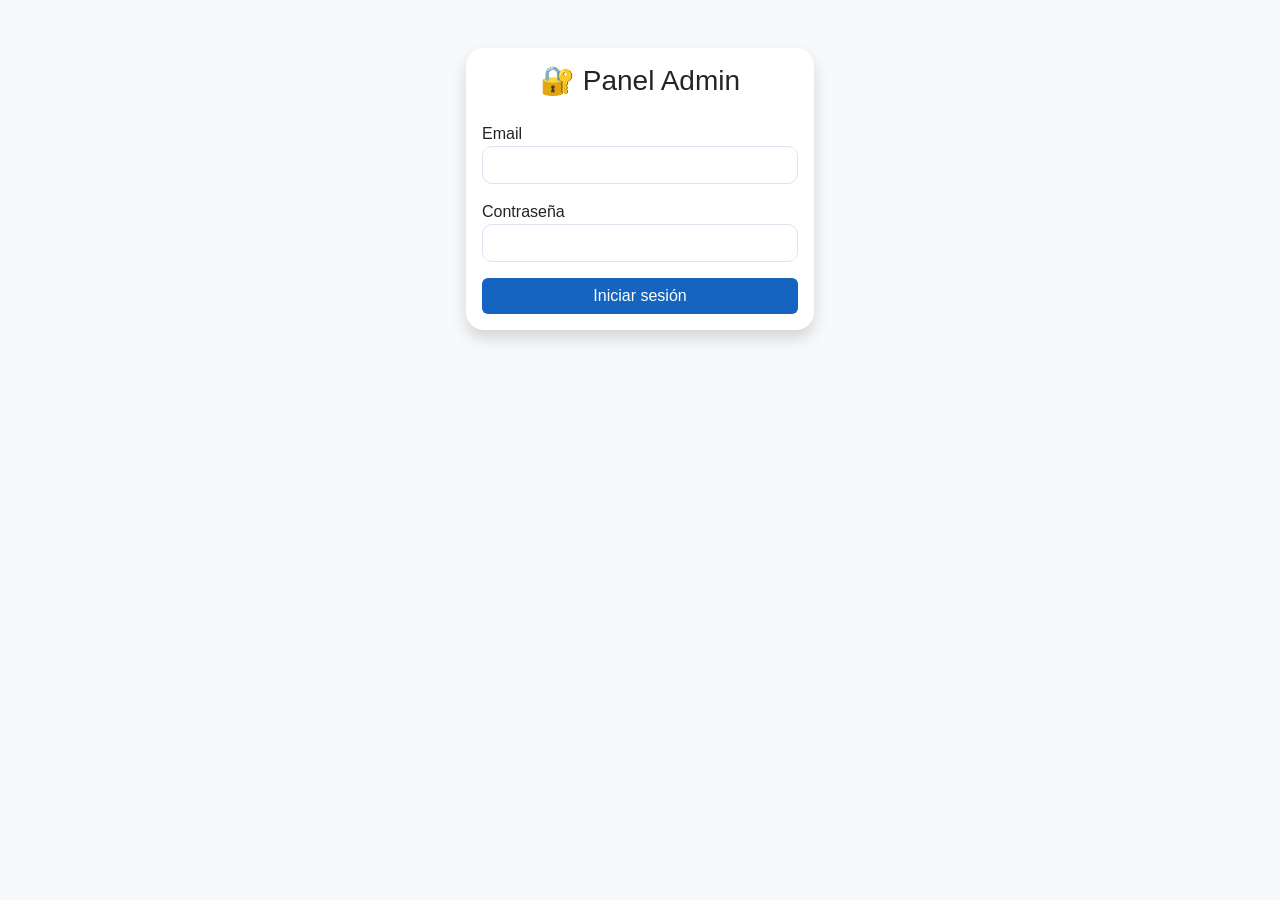
<file: Fase 2/Evidencias Proyecto/Evidencias de sistema/Aplicacion/anticipa_backend/static/admin/index.html>
<!DOCTYPE html>
<html lang="es">
<head>
    <meta charset="UTF-8">
    <meta name="viewport" content="width=device-width, initial-scale=1.0">
    <title>Admin - Anticipa</title>
    <link href="https://cdn.jsdelivr.net/npm/bootstrap@5.3.0/dist/css/bootstrap.min.css" rel="stylesheet">
    <link rel="stylesheet" href="styles.css">
</head>
<body class="bg-light">
    <div class="container">
        <div class="row justify-content-center mt-5">
            <div class="col-md-4">
                <div class="card shadow">
                    <div class="card-body">
                        <h3 class="text-center mb-4">🔐 Panel Admin</h3>
                        <div id="error" class="alert alert-danger d-none"></div>
                        <form id="loginForm">
                            <div class="mb-3">
                                <label>Email</label>
                                <input type="email" id="email" class="form-control" required>
                            </div>
                            <div class="mb-3">
                                <label>Contraseña</label>
                                <input type="password" id="password" class="form-control" required>
                            </div>
                            <button type="submit" class="btn btn-primary w-100">Iniciar sesión</button>
                        </form>
                    </div>
                </div>
            </div>
        </div>
    </div>
    <script src="app.js"></script>
</body>
</html>
</file>
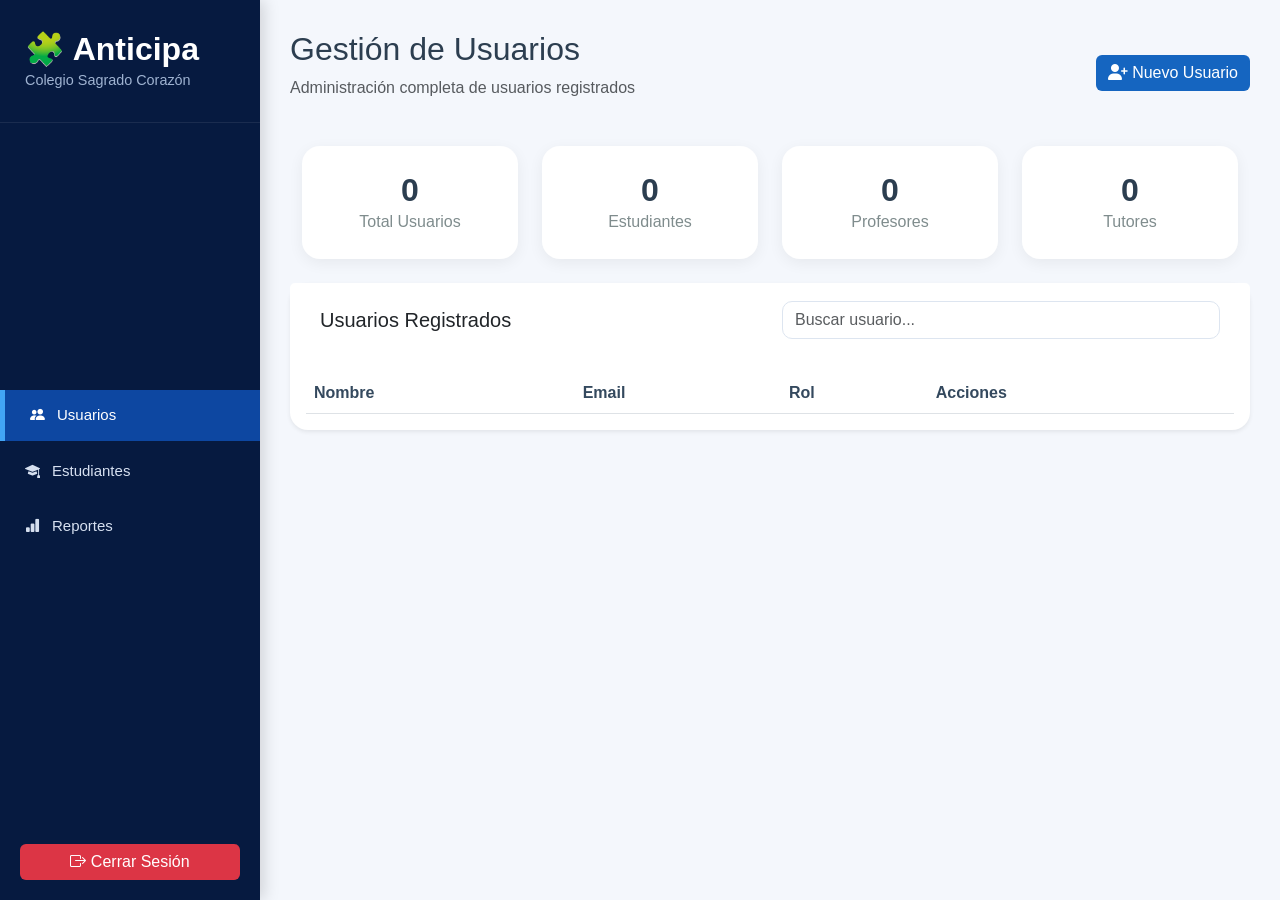
<file: Fase 2/Evidencias Proyecto/Evidencias de sistema/Aplicacion/anticipa_backend/static/admin/usuarios.html>
<!DOCTYPE html>
<html lang="es">

<head>
    <meta charset="UTF-8">
    <meta name="viewport" content="width=device-width, initial-scale=1.0">
    <title>Usuarios - Anticipa Admin</title>

    <link href="https://cdn.jsdelivr.net/npm/bootstrap@5.3.0/dist/css/bootstrap.min.css" rel="stylesheet">

    <link rel="stylesheet" href="https://cdnjs.cloudflare.com/ajax/libs/font-awesome/6.5.1/css/all.min.css">

    <link href="https://cdn.jsdelivr.net/npm/bootstrap-icons@1.11.3/font/bootstrap-icons.css" rel="stylesheet">

    <link rel="stylesheet" href="styles.css">

</head>

<body>

<div class="wrapper">

    <!-- SIDEBAR -->

<div id="sidebarContainer"></div>

    <!-- MAIN -->

    <main class="main-content">

        <div class="page-header">

            <div>

                <h2>Gestión de Usuarios</h2>

                <p class="text-muted">
                    Administración completa de usuarios registrados
                </p>

            </div>

            <button
                class="btn btn-primary"
                data-bs-toggle="modal"
                data-bs-target="#modalCrear">

                <i class="fas fa-user-plus"></i>
                Nuevo Usuario

            </button>

        </div>

        <!-- MÉTRICAS -->

        <div class="row g-4 mb-4">

            <div class="col-md-3">
                <div class="metric-card">
                    <h3 id="totalUsuarios">0</h3>
                    <span>Total Usuarios</span>
                </div>
            </div>

            <div class="col-md-3">
                <div class="metric-card">
                    <h3 id="totalEstudiantes">0</h3>
                    <span>Estudiantes</span>
                </div>
            </div>

            <div class="col-md-3">
                <div class="metric-card">
                    <h3 id="totalProfesores">0</h3>
                    <span>Profesores</span>
                </div>
            </div>

            <div class="col-md-3">
                <div class="metric-card">
                    <h3 id="totalTutores">0</h3>
                    <span>Tutores</span>
                </div>
            </div>

        </div>

        <!-- TABLA -->

        <div class="card shadow-sm border-0">

            <div class="card-header bg-white">

                <div class="row align-items-center">

                    <div class="col-md-6">

                        <h5 class="mb-0">
                            Usuarios Registrados
                        </h5>

                    </div>

                    <div class="col-md-6">

                        <input
                            type="text"
                            id="buscar"
                            class="form-control"
                            placeholder="Buscar usuario..."
                            onkeyup="filtrarUsuarios()">

                    </div>

                </div>

            </div>

            <div class="card-body">

                <div class="table-responsive">

                    <table class="table table-hover align-middle">

                        <thead>

                            <tr>
                                <th>Nombre</th>
                                <th>Email</th>
                                <th>Rol</th>
                                <th>Acciones</th>
                            </tr>

                        </thead>

                        <tbody id="tablaUsuarios">

                        </tbody>

                    </table>

                </div>

            </div>

        </div>

    </main>

</div>

<!-- MODAL CREAR -->

<div class="modal fade" id="modalCrear">

    <div class="modal-dialog">

        <div class="modal-content">

            <div class="modal-header">

                <h5>Crear Usuario</h5>

                <button
                    type="button"
                    class="btn-close"
                    data-bs-dismiss="modal">
                </button>

            </div>

            <div class="modal-body">

                <div class="mb-3">
                    <label>Nombre</label>
                    <input type="text" id="nuevoNombre" class="form-control">
                </div>

                <div class="mb-3">
                    <label>Email</label>
                    <div class="input-group">
                        <input type="text" id="nuevoEmail" class="form-control" placeholder="nombre.apellido">
                        <span class="input-group-text" id="dominioPreview">@gmail.com</span>
                    </div>
                </div>

                <div class="mb-3">
                    <label>Dominio</label>
                    <select id="nuevoDominio" class="form-select">
                        <option value="@gmail.com">@gmail.com (Apoderado)</option>
                        <option value="@outlook.com">@outlook.com (Apoderado)</option>
                        <option value="@profesor.cl">@profesor.cl</option>
                        <option value="@estudiante.cl">@estudiante.cl</option>
                        <option value="@duocuc.cl">@duocuc.cl</option>
                    </select>
                </div>

                <div class="mb-3">
                    <label>Contraseña</label>
                    <input type="password" id="nuevoPassword" class="form-control">
                </div>

                <div class="mb-3">

                    <label>Rol</label>

                    <select id="nuevoRol" class="form-select">

                        <option value="1">Administrador</option>
                        <option value="2">Profesor</option>
                        <option value="3">Tutor</option>
                        <option value="4">Estudiante</option>

                    </select>

                </div>

            </div>

            <div class="modal-footer">

                <button
                    class="btn btn-secondary"
                    data-bs-dismiss="modal">

                    Cancelar

                </button>

                <button
                    class="btn btn-primary"
                    onclick="crearUsuario()">

                    Crear Usuario

                </button>

            </div>

        </div>

    </div>

</div>

<!-- MODAL EDITAR -->

<div class="modal fade" id="modalEditar">

    <div class="modal-dialog">

        <div class="modal-content">

            <div class="modal-header">

                <h5 class="modal-title">
                    Editar Usuario
                </h5>

                <button
                    type="button"
                    class="btn-close"
                    data-bs-dismiss="modal">
                </button>

            </div>

            <div class="modal-body">

                <input type="hidden" id="editId">

                <div class="mb-3">
                    <label>Nombre</label>
                    <input type="text" id="editNombre" class="form-control">
                </div>

                <div class="mb-3">
                    <label>Email</label>
                    <input type="email" id="editEmail" class="form-control">
                </div>

                <div class="mb-3">

                    <label>Rol</label>

                    <select id="editRol" class="form-select">

                        <option value="1">Administrador</option>
                        <option value="2">Profesor</option>
                        <option value="3">Tutor</option>
                        <option value="4">Estudiante</option>

                    </select>

                </div>

                <div class="form-check mb-3">

                    <input
                        type="checkbox"
                        id="editAdmin"
                        class="form-check-input">

                    <label class="form-check-label">
                        Es administrador
                    </label>

                </div>

                <div class="mb-3">

                    <label>Nueva contraseña</label>

                    <input
                        type="password"
                        id="editPassword"
                        class="form-control">

                </div>

            </div>

            <div class="modal-footer">

                <button
                    class="btn btn-secondary"
                    data-bs-dismiss="modal">

                    Cancelar

                </button>

                <button
                    class="btn btn-primary"
                    onclick="guardarUsuario()">

                    Guardar

                </button>

            </div>

        </div>

    </div>

</div>

<script src="https://cdn.jsdelivr.net/npm/bootstrap@5.3.0/dist/js/bootstrap.bundle.min.js"></script>
<script src="usuarios.js"></script>
<script src="sidebar.js"></script>
</body>
</html>
</file>
<file: Fase 2/Evidencias Proyecto/Evidencias de sistema/Aplicacion/anticipa_backend/static/admin/styles.css>
/* ==========================
   GENERAL
========================== */

body{
    margin:0;
    padding:0;
    font-family:'Segoe UI',sans-serif;
    background:#F4F7FC;
    color:#2C3E50;
}

/* ==========================
   LAYOUT
========================== */

.wrapper{
    display:flex;
    min-height:100vh;
}

/* ==========================
   SIDEBAR
========================== */

.sidebar{
    width:260px;
    min-width:260px;
    max-width:260px;

    background:#061A40;
    color:white;
    display:flex;
    flex-direction:column;
    justify-content:space-between;

    position:fixed;
    left:0;
    top:0;
    bottom:0;

    box-shadow:4px 0 15px rgba(0,0,0,.15);
    z-index:1000;

    overflow-y:auto;
    overflow-x:hidden;
}

/* HEADER */

.sidebar-header{
    padding:30px 25px;
    border-bottom:1px solid rgba(255,255,255,.08);
}

.sidebar-header h3{
    margin:0;
    font-weight:700;
    font-size:2rem;
}

.sidebar-header span{
    color:#9FB3D1;
    font-size:.9rem;
}

/* MENU */

.sidebar-menu{
    list-style:none;
    padding:20px 0;
    margin:0;
}

.sidebar-menu li{
    margin-bottom:5px;
}

.sidebar-menu li a{
    color:#D6E0F0;
    text-decoration:none;
    display:flex;
    align-items:center;
    gap:12px;
    padding:14px 25px;
    transition:.3s;
    font-size:15px;
}

.sidebar-menu li a:hover{
    background:#0B2A66;
    color:white;
}

.sidebar-menu li.active a{
    background:#0D47A1;
    color:white;
    border-left:5px solid #42A5F5;
}

/* FOOTER */

.sidebar-footer{
    padding:20px;
}

/* ==========================
   CONTENIDO
========================== */

.main-content{
    margin-left:260px;
    width:calc(100% - 260px);
    padding:30px;
    min-height:100vh;
}

.page-header{
    display:flex;
    justify-content:space-between;
    align-items:center;
    margin-bottom:30px;
}

.metric-card{
    background:white;
    border-radius:18px;
    padding:25px;
    text-align:center;
    box-shadow:0 4px 15px rgba(0,0,0,.06);
}

.metric-card h3{
    font-size:2rem;
    font-weight:700;
    margin:0;
}

.metric-card span{
    color:#7F8C8D;
}
/* ==========================
   KPI CARDS
========================== */

.dashboard-card{
    border:none;
    border-radius:18px;
    box-shadow:0 6px 20px rgba(0,0,0,.08);
    transition:.3s;
    overflow:hidden;
}

.dashboard-card:hover{
    transform:translateY(-4px);
}

.dashboard-card .card-body{
    text-align:center;
    padding:25px;
}

.dashboard-card h2{
    font-size:2rem;
    font-weight:700;
    margin-top:15px;
    margin-bottom:5px;
}

.dashboard-card span{
    color:#7F8C8D;
    font-size:14px;
}

.card-icon{
    width:60px;
    height:60px;
    border-radius:50%;
    display:flex;
    justify-content:center;
    align-items:center;
    color:white;
    font-size:24px;
    margin:auto;
}

/* ==========================
   TARJETAS
========================== */

.card{
    border:none !important;
    border-radius:18px;
    box-shadow:0 4px 15px rgba(0,0,0,.06);
}

.card-header{
    border:none;
    background:white !important;
    font-weight:600;
    padding:18px;
}

/* ==========================
   TABLAS
========================== */

.table{
    margin-bottom:0;
}

.table thead{
    background:#EEF3FB;
}

.table th{
    font-weight:600;
    color:#34495E;
}

.table tbody tr:hover{
    background:#F8FBFF;
}

/* ==========================
   BOTONES
========================== */

.btn-primary{
    background:#1565C0;
    border:none;
}

.btn-primary:hover{
    background:#0D47A1;
}

.btn-danger{
    border:none;
}

.btn-outline-light:hover{
    color:#061A40;
}

/* ==========================
   FORMULARIOS
========================== */

.form-control{
    border-radius:10px;
    border:1px solid #DDE5F0;
}

.form-control:focus{
    border-color:#1565C0;
    box-shadow:0 0 0 .15rem rgba(21,101,192,.15);
}

/* ==========================
   MODALES
========================== */

.modal-content{
    border:none;
    border-radius:18px;
}

.modal-header{
    border-bottom:none;
}

.modal-footer{
    border-top:none;
}

/* ==========================
   LISTAS
========================== */

.list-group-item{
    border:none;
    border-bottom:1px solid #EEF2F7;
}

/* ==========================
   CHARTS
========================== */

canvas{
    max-height:320px;
}

/* ==========================
   SCROLLBAR
========================== */

::-webkit-scrollbar{
    width:8px;
}

::-webkit-scrollbar-track{
    background:#EAEFF5;
}

::-webkit-scrollbar-thumb{
    background:#AAB7C4;
    border-radius:10px;
}

::-webkit-scrollbar-thumb:hover{
    background:#7F8C8D;
}

/* ==========================
   RESPONSIVE
========================== */

@media (max-width: 992px) {

    .sidebar{
        width:260px;
        min-width:260px;
        max-width:260px;
        left:-260px;
        transition:0.3s ease;
    }

    .sidebar.show{
        left:0;
    }

    .main-content{
        margin-left:0;
        width:100%;
    }

    .sidebar-header h3{
        font-size:1.6rem;
        white-space:nowrap;
    }

    .sidebar-header span{
        white-space:nowrap;
    }

    .sidebar-menu li a{
        white-space:nowrap;
    }
}

@media (max-width: 768px) {

    .main-content{
        padding:15px;
    }

    .page-header{
        flex-direction:column;
        align-items:flex-start;
        gap:15px;
    }

    .card canvas{
        width:100% !important;
        height:auto !important;
    }
}

/* FORZAR ESPACIO PARA EL SIDEBAR */

.sidebar{
    width:260px !important;
}

.main-content{
    margin-left:260px !important;
    width:calc(100% - 260px) !important;
    overflow-x:hidden;
}

.card{
    width:100%;
}

canvas{
    width:100% !important;
    max-width:100%;
}

.row{
    margin-left:0 !important;
    margin-right:0 !important;
}

#graficoAlumno,
#graficoImpacto{
    height:300px !important;
}


.btn-soft-primary {
    background: #eaf2ff;
    color: #0d6efd;
    border: none;
}

.btn-soft-primary:hover {
    background: #d6e7ff;
}

.btn-soft-danger {
    background: #ffeaea;
    color: #dc3545;
    border: none;
}

.btn-soft-danger:hover {
    background: #ffd6d6;
}
</file>
